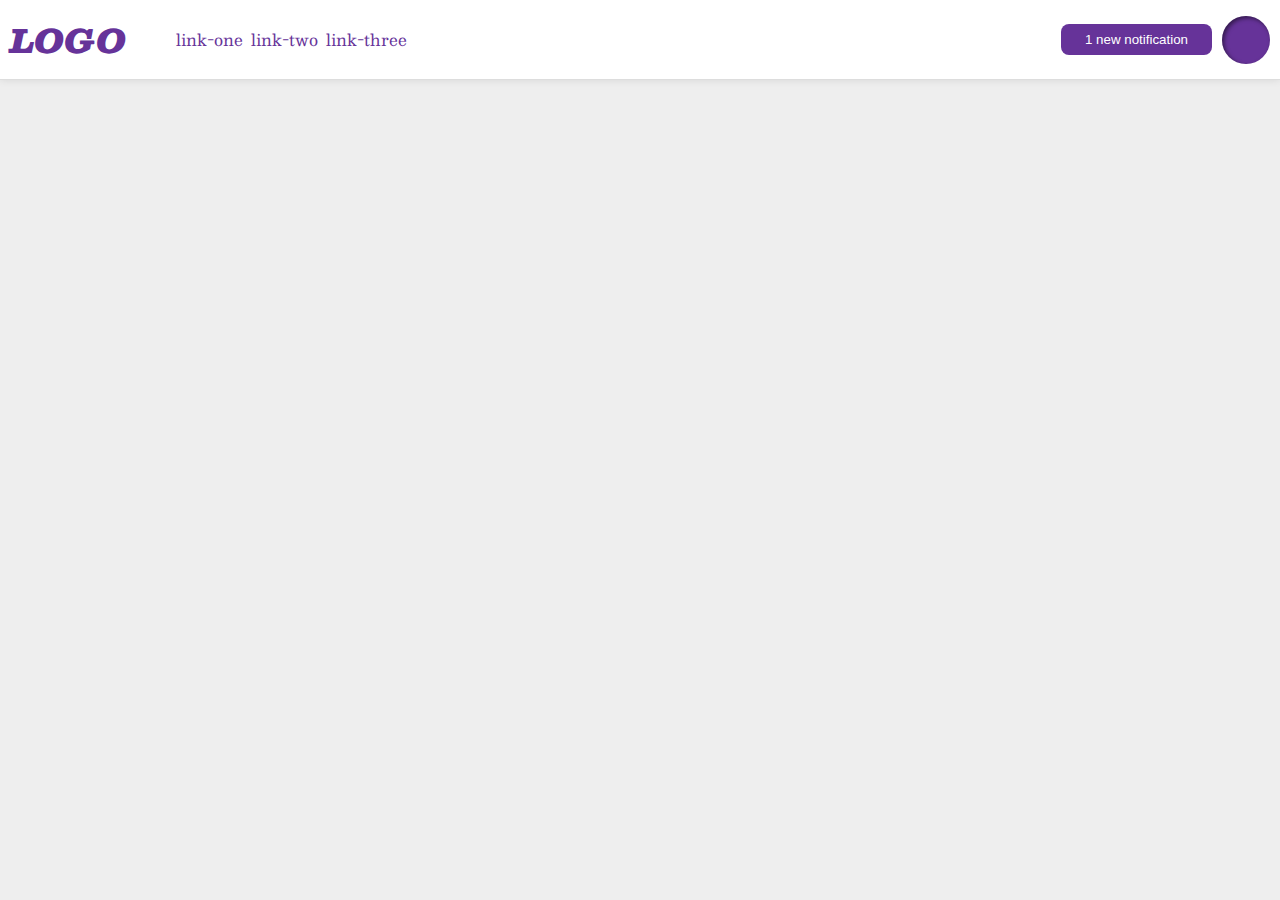
<file: foundations/flex/03-flex-header-2/index.html>
<!DOCTYPE html>
<html lang="en">
  <head>
    <meta charset="UTF-8">
    <meta http-equiv="X-UA-Compatible" content="IE=edge">
    <meta name="viewport" content="width=device-width, initial-scale=1.0">
    <title>Flex Header 2</title>
    <link rel="stylesheet" href="style.css">
  </head>
  <body>
    <div class="header">
      <div class="container-1">
        <div class="logo">
          LOGO
        </div>
        <ul class="links">
          <li><a href="https://google.com">link-one</a></li>
          <li><a href="https://google.com">link-two</a></li>
          <li><a href="https://google.com">link-three</a></li>
        </ul>
      </div>
      <div class="container-1">
        <button class="notifications">
          1 new notification
        </button>
        <div class="profile-image"></div>
      </div>
      
    </div>
  </body>
</html>
</file>
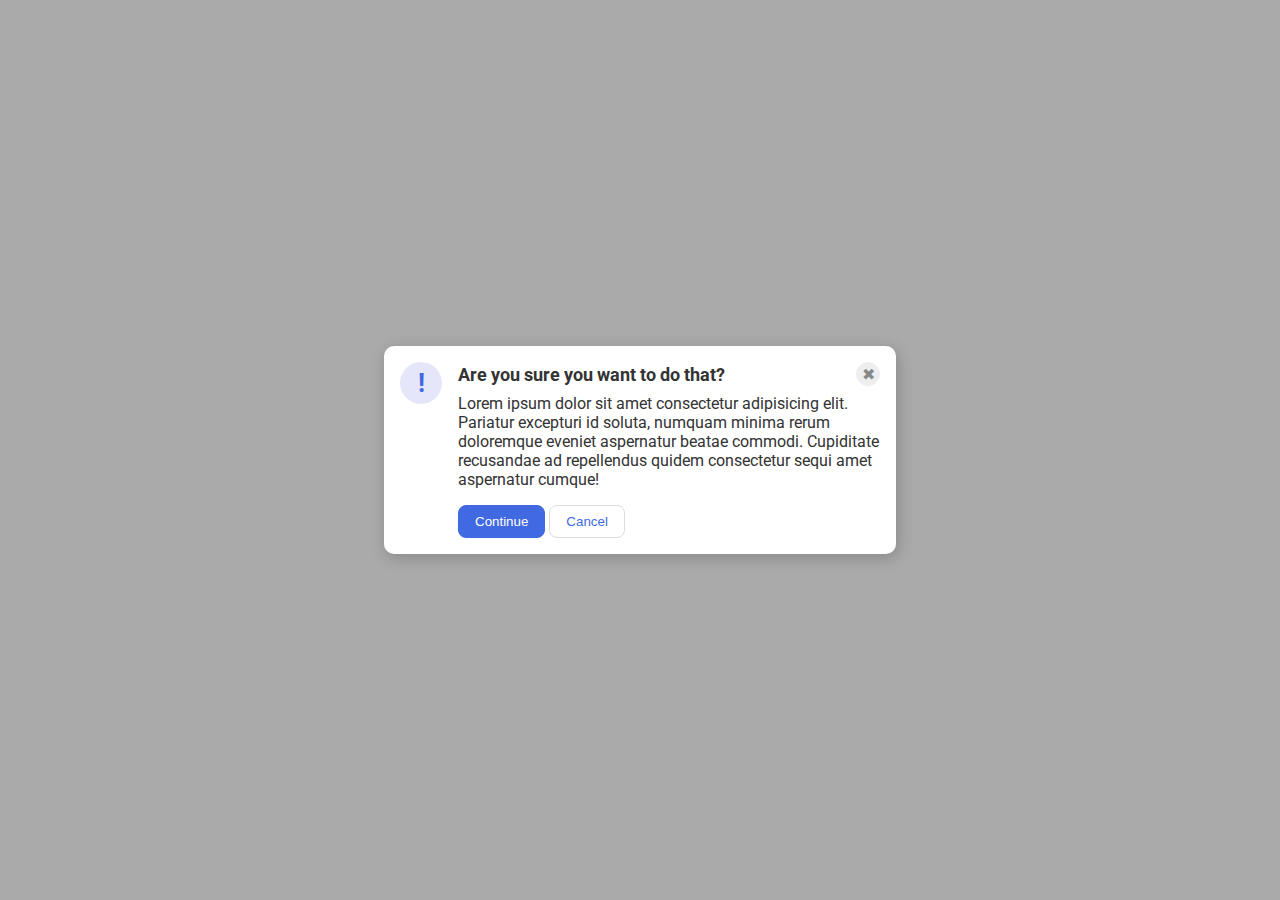
<file: foundations/flex/05-flex-modal/index.html>
<!DOCTYPE html>
<html lang="en">
  <head>
    <meta charset="UTF-8">
    <meta http-equiv="X-UA-Compatible" content="IE=edge">
    <meta name="viewport" content="width=device-width, initial-scale=1.0">
    <link rel="stylesheet" href="style.css">
    <title>Modal</title>
  </head>
  <body>
    <div class="modal">
      <div class="icon">!</div>
      <div class="container">
        <div class="header">Are you sure you want to do that?
          <button class="close-button">✖</button>
        </div>
        
        <div class="text">Lorem ipsum dolor sit amet consectetur adipisicing elit. Pariatur excepturi id soluta, numquam minima rerum doloremque eveniet aspernatur beatae commodi. Cupiditate recusandae ad repellendus quidem consectetur sequi amet aspernatur cumque!</div>
        <button class="continue">Continue</button>
        <button class="cancel">Cancel</button>
      </div>
      
    </div>
  </body>
</html>
</file>
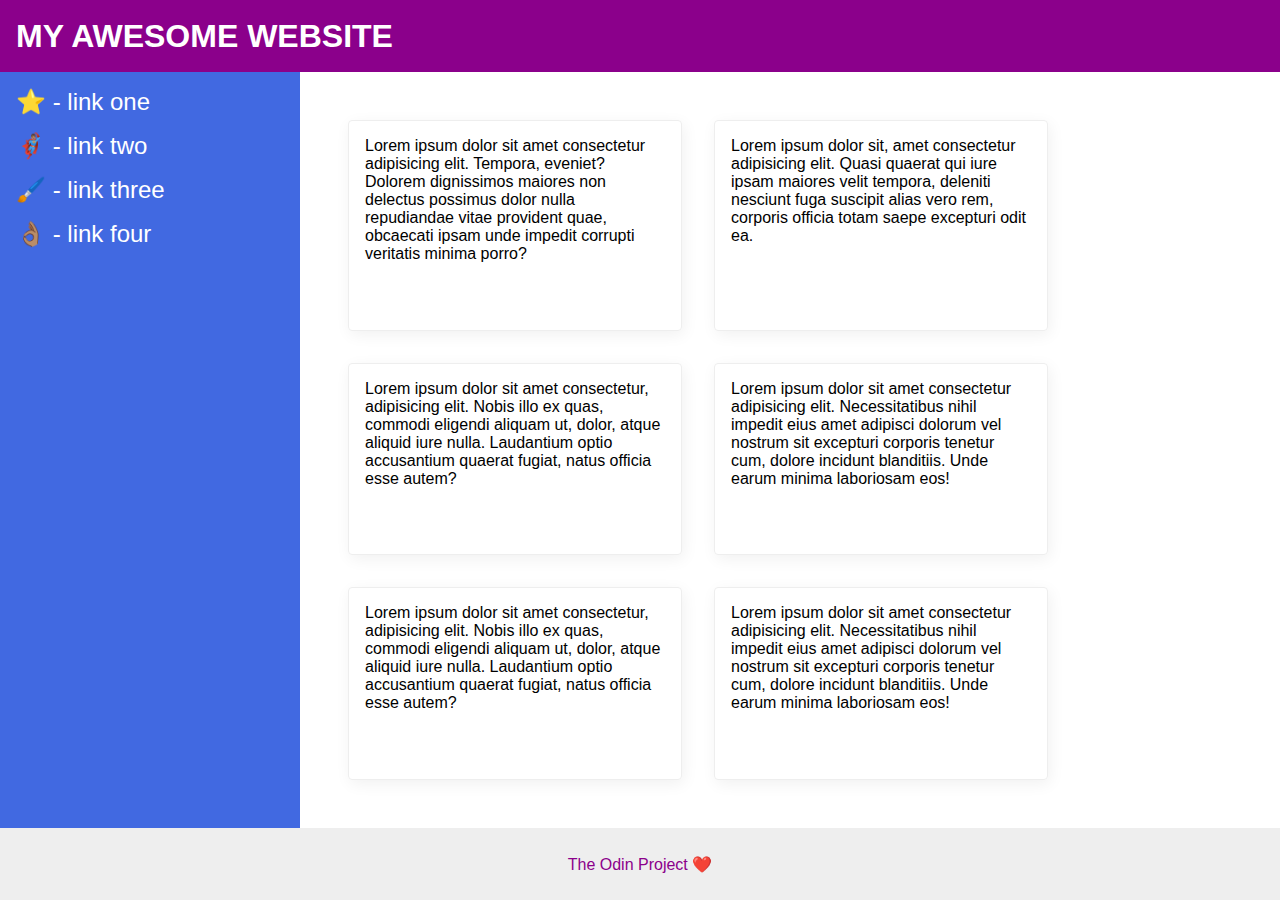
<file: foundations/flex/07-flex-layout-2/index.html>
<!DOCTYPE html>
<html lang="en">
  <head>
    <meta charset="UTF-8">
    <meta http-equiv="X-UA-Compatible" content="IE=edge">
    <meta name="viewport" content="width=device-width, initial-scale=1.0">
    <title>The Holy Grail</title>
    <link rel="stylesheet" href="style.css">
  </head>
  <body>
    <div class="header">
      MY AWESOME WEBSITE
    </div>
    <div class="container">
      <div class="sidebar">
        <ul>
          <li><a href="#">⭐ - link one</a></li>
          <li><a href="#">🦸🏽‍♂️ - link two</a></li>
          <li><a href="#">🖌️ - link three</a></li>
          <li><a href="#">👌🏽 - link four</a></li>
        </ul>
      </div>
      <div class="content">
        <div class="card">Lorem ipsum dolor sit amet consectetur adipisicing elit. Tempora, eveniet? Dolorem dignissimos maiores non delectus possimus dolor nulla repudiandae vitae provident quae, obcaecati ipsam unde impedit corrupti veritatis minima porro?</div>
        <div class="card">Lorem ipsum dolor sit, amet consectetur adipisicing elit. Quasi quaerat qui iure ipsam maiores velit tempora, deleniti nesciunt fuga suscipit alias vero rem, corporis officia totam saepe excepturi odit ea.</div>
        <div class="card">Lorem ipsum dolor sit amet consectetur, adipisicing elit. Nobis illo ex quas, commodi eligendi aliquam ut, dolor, atque aliquid iure nulla. Laudantium optio accusantium quaerat fugiat, natus officia esse autem?</div>
        <div class="card">Lorem ipsum dolor sit amet consectetur adipisicing elit. Necessitatibus nihil impedit eius amet adipisci dolorum vel nostrum sit excepturi corporis tenetur cum, dolore incidunt blanditiis. Unde earum minima laboriosam eos!</div>
        <div class="card">Lorem ipsum dolor sit amet consectetur, adipisicing elit. Nobis illo ex quas, commodi eligendi aliquam ut, dolor, atque aliquid iure nulla. Laudantium optio accusantium quaerat fugiat, natus officia esse autem?</div>
        <div class="card">Lorem ipsum dolor sit amet consectetur adipisicing elit. Necessitatibus nihil impedit eius amet adipisci dolorum vel nostrum sit excepturi corporis tenetur cum, dolore incidunt blanditiis. Unde earum minima laboriosam eos!</div>
      </div>
    </div>
    
    
    
    <div class="footer">
      The Odin Project ❤️
    </div>
  </body>
</html>
</file>
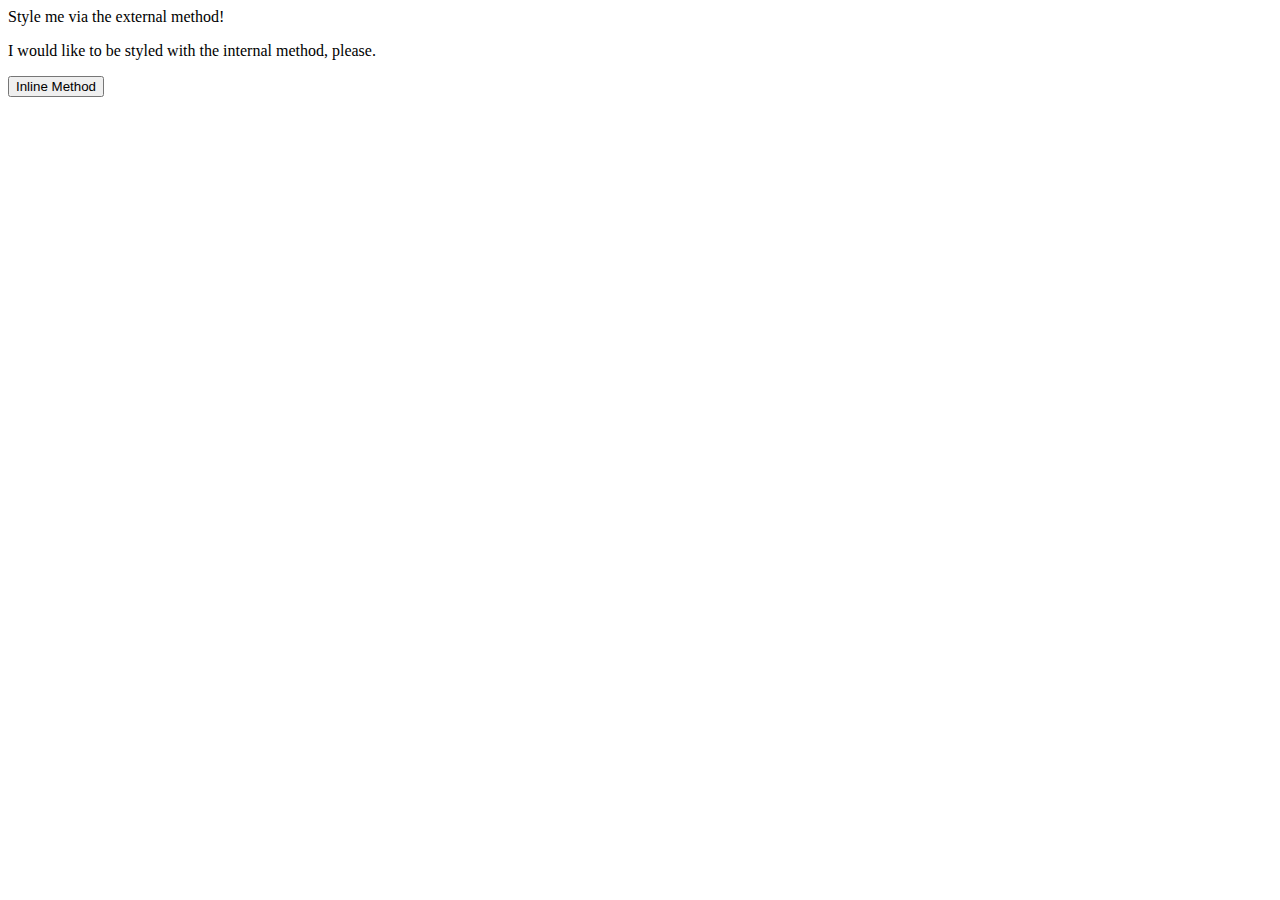
<file: foundations/intro-to-css/01-css-methods/index.html>
<!DOCTYPE html>
<html lang="en">
  <head>
    <meta charset="UTF-8">
    <meta http-equiv="X-UA-Compatible" content="IE=edge">
    <meta name="viewport" content="width=device-width, initial-scale=1.0">
    <link rel="stylesheet" href="">
    <title>Methods for Adding CSS</title>
  </head>
  <body>
    <div>Style me via the external method!</div>
    <p>I would like to be styled with the internal method, please.</p>
    <button>Inline Method</button>
  </body>
</html>
</file>
<file: foundations/flex/03-flex-header-2/style.css>
/* this is some magical font-importing.  
you'll learn about it later. */
@import url('https://fonts.googleapis.com/css2?family=Besley:ital,wght@0,400;1,900&display=swap');

body {
  margin: 0;
  background: #eee;
  font-family: Besley, serif;
}

.header {
  background: white;
  border-bottom: 1px solid #ddd;
  box-shadow: 0 0 8px rgba(0,0,0,.1);
  display: flex;
  justify-content: space-between;
}

.profile-image {
  background: rebeccapurple;
  box-shadow: inset 2px 2px 4px rgba(0,0,0,.5);
  border-radius: 50%;
  width: 48px;
  height: 48px;
}

.logo {
  color: rebeccapurple;
  font-size: 32px;
  font-weight: 900;
  font-style: italic;
  
}

button {
  
  border: none;
  border-radius: 8px;
  background: rebeccapurple;
  color: white;
  padding: 8px 24px;

}

a {
  /* this removes the line under our links */
  text-decoration: none;
  color: rebeccapurple;
}

ul {
  list-style-type: none;
  display: flex;
  gap: 8px;
}

.container-1 {
  margin: 10px;
  display: flex;
  align-items: center;
  gap: 10px;
}
</file>
<file: foundations/flex/05-flex-modal/style.css>
@import url('https://fonts.googleapis.com/css2?family=Roboto:wght@400;700&display=swap');

html, body {
  height: 100%;
}

body {
  font-family: Roboto, sans-serif;
  margin: 0;
  background: #aaa;
  color: #333;
  /* I'll give you this one for free lol */
  display: flex;
  align-items: center;
  justify-content: center;
}

.modal {
  background: white;
  width: 480px;
  border-radius: 10px;
  box-shadow: 2px 4px 16px rgba(0,0,0,.2);
  padding: 10px;
 
}

.icon {
  color: royalblue;
  font-size: 26px;
  font-weight: 700;
  background: lavender;
  width: 42px;
  height: 42px;
  border-radius: 50%;
  display: flex;
  align-items: center;
  justify-content: center;
}

.close-button {
  background: #eee;
  border-radius: 50%;
  color: #888;
  font-weight: 400;
  font-size: 16px;
  height: 24px;
  width: 24px;
  display: flex;
  align-items: center;
  justify-content: center;
  border: 1px solid #eee;
  padding: 0;
}

button {
  cursor: pointer;
  padding: 8px 16px;
  border-radius: 8px;
}

button.continue {
  background: royalblue;
  border: 1px solid royalblue;
  color: white;
}

button.cancel {
  background: white;
  border: 1px solid #ddd;
  color: royalblue;
}

.modal {
  display: flex;
  gap: 16px;
  padding: 16px;
}

.icon {
  flex-shrink: 0;
}

.header {
  display: flex;
  align-items: center;
  justify-content: space-between;
  font-size: 18px;
  font-weight: 700;
  margin-bottom: 8px;
}

.text {
  margin-bottom: 16px;
}
</file>
<file: foundations/flex/07-flex-layout-2/style.css>
body {
  font-family: -apple-system, BlinkMacSystemFont, 'Segoe UI', Roboto, Oxygen, Ubuntu, Cantarell, 'Open Sans', 'Helvetica Neue', sans-serif;
  margin: 0;
  min-height: 100vh;
  
}

.header {
  height: 72px;
  background: darkmagenta;
  color: white;
  font-size: 32px;
  font-weight: 900;
  display: flex;
  align-items: center;
  justify-content: space-between;
  padding: 0 16px;
  
}

.footer {
  height: 72px;
  background: #eee;
  color: darkmagenta;
}

.sidebar {
  width: 300px;
  background: royalblue;
  box-sizing: border-box;
  
}

.card {
  border: 1px solid #eee;
  box-shadow: 2px 4px 16px rgba(0,0,0,.06);
  border-radius: 4px;
}

ul {
  list-style-type: none;
  margin: 0;
  padding: 0;

}

a {
  color: white;
  text-decoration: none;
  font-size: x-large;
}

body {
  display: flex;
  flex-direction: column;
}

.header {
  display: flex;
  align-items: center;
  padding: 0 16px;
  font-size: 32px;
  font-weight: 900;
}

.container {
  flex: 1;
  display: flex;
}

.sidebar {
  flex-shrink: 0;
  padding: 16px;
}

.content {
  padding: 48px;
  display: flex;
  flex-wrap: wrap;
  gap: 32px;
}

.card {
  padding: 16px;
  width: 300px;
}

li {
  margin-bottom: 16px;
}

.footer {
  display: flex;
  align-items: center;
  justify-content: center;
}
</file>
